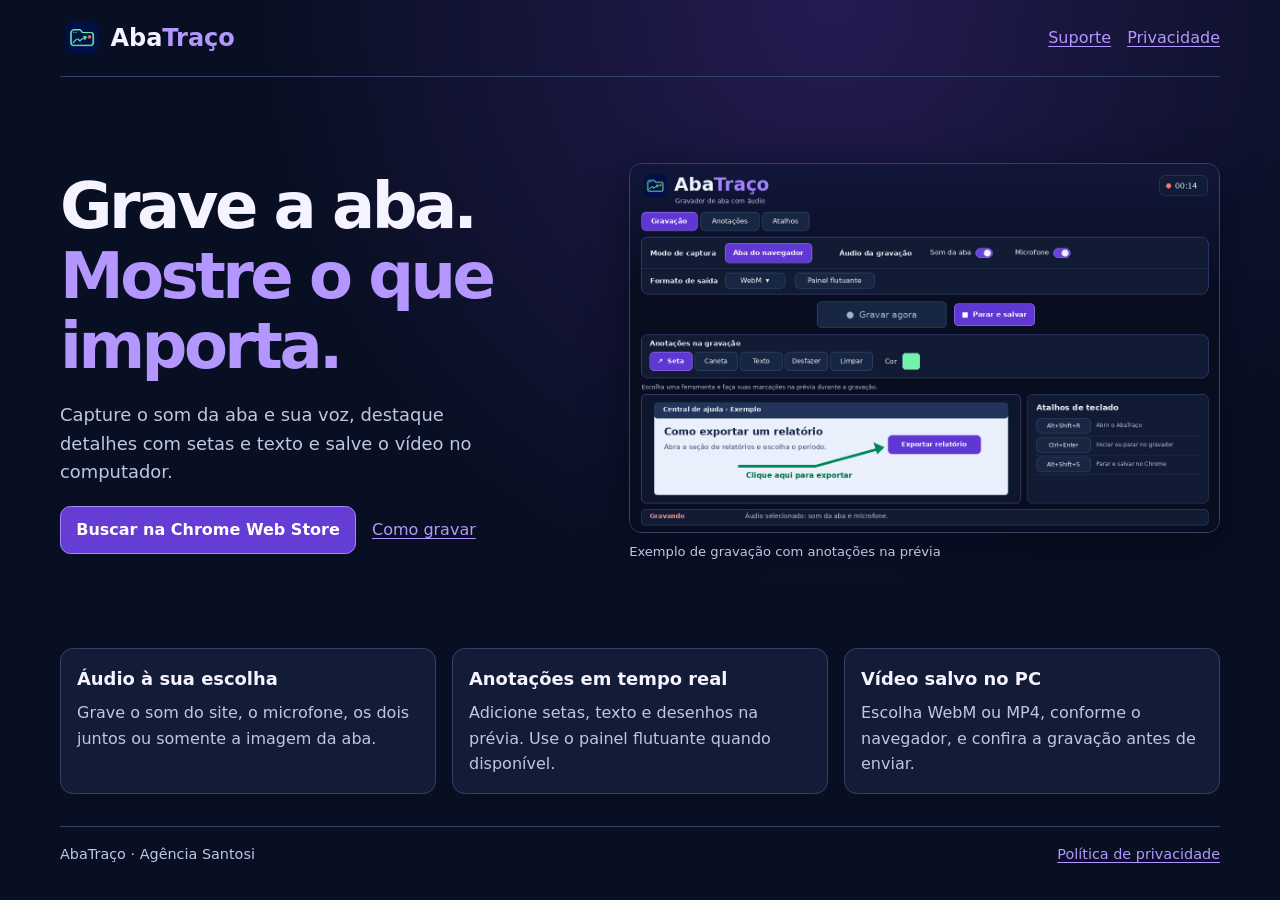
<file: index.html>
<!doctype html>
<html lang="pt-BR">
<head>
  <meta charset="utf-8">
  <meta name="viewport" content="width=device-width, initial-scale=1">
  <meta name="description" content="Grave uma aba do Chrome com áudio, faça anotações durante a gravação e salve o vídeo no computador.">
  <meta name="theme-color" content="#090f23">
  <title>AbaTraço — Gravador de aba com áudio para Chrome</title>
  <link rel="icon" type="image/png" href="/assets/icone.png">
  <link rel="stylesheet" href="/assets/site.css">
 <meta name="google-site-verification" content="iTG5Riwb49mQr5StYgrw8EXzo0FYZhEQ5DPHFdhIou0" />
</head>
<body>
  <a class="skip" href="#conteudo">Ir para o conteúdo</a>
  <header class="site-header">
    <a class="brand" href="/"><img src="/assets/icone.png" width="44" height="44" alt=""><span>Aba<b>Traço</b></span></a>
    <nav aria-label="Navegação"><a href="/suporte/">Suporte</a><a href="/privacidade/">Privacidade</a></nav>
  </header>
  <main id="conteudo">
    <section class="hero">
      <div>
        <h1>Grave a aba.<br><em>Mostre o que importa.</em></h1>
        <p>Capture o som da aba e sua voz, destaque detalhes com setas e texto e salve o vídeo no computador.</p>
        <div class="actions">
          <a class="button" href="https://chromewebstore.google.com/search/AbaTra%C3%A7o">Buscar na Chrome Web Store</a>
          <a href="/suporte/#como-gravar">Como gravar</a>
        </div>
      </div>
      <figure>
        <img src="/assets/gravacao.png" width="1280" height="800" alt="Interface demonstrativa do AbaTraço, com uma seta e texto na prévia da aba gravada" fetchpriority="high">
        <figcaption>Exemplo de gravação com anotações na prévia</figcaption>
      </figure>
    </section>
    <section class="features" aria-label="Recursos">
      <article><h2>Áudio à sua escolha</h2><p>Grave o som do site, o microfone, os dois juntos ou somente a imagem da aba.</p></article>
      <article><h2>Anotações em tempo real</h2><p>Adicione setas, texto e desenhos na prévia. Use o painel flutuante quando disponível.</p></article>
      <article><h2>Vídeo salvo no PC</h2><p>Escolha WebM ou MP4, conforme o navegador, e confira a gravação antes de enviar.</p></article>
    </section>
</main>
  <footer><span>AbaTraço · Agência Santosi</span><a href="/privacidade/">Política de privacidade</a></footer>
</body>
</html>
</file>
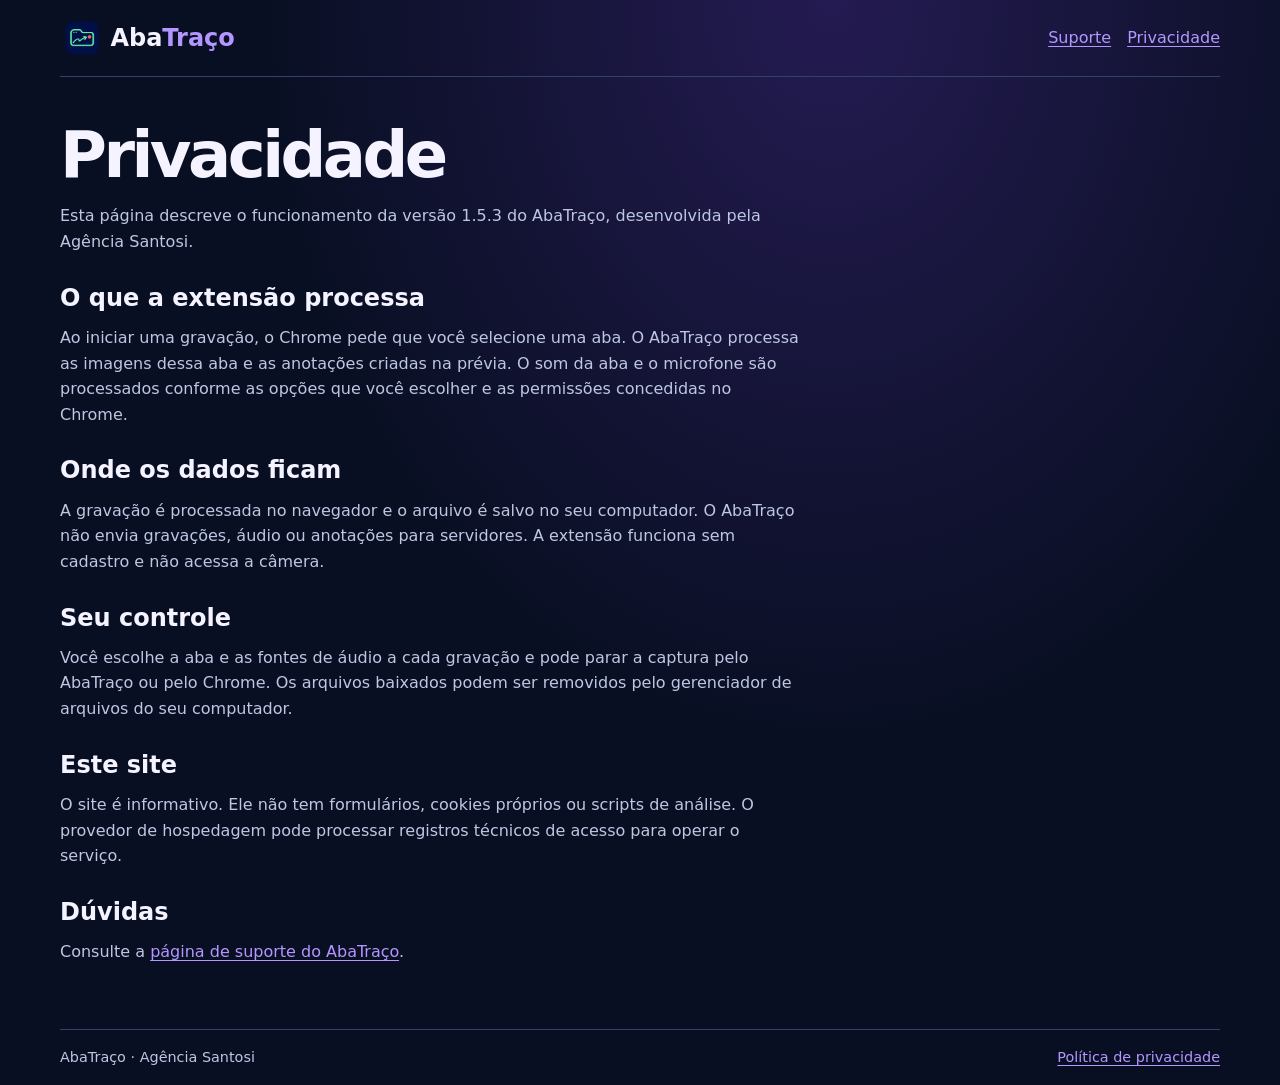
<file: privacidade/index.html>
<!doctype html>
<html lang="pt-BR">
<head>
  <meta charset="utf-8">
  <meta name="viewport" content="width=device-width, initial-scale=1">
  <meta name="description" content="Entenda como a versão local da extensão AbaTraço processa a gravação da aba e o áudio.">
  <meta name="theme-color" content="#090f23">
  <title>Privacidade do AbaTraço</title>
  <link rel="icon" type="image/png" href="/assets/icone.png">
  <link rel="stylesheet" href="/assets/site.css">
</head>
<body>
  <a class="skip" href="#conteudo">Ir para o conteúdo</a>
  <header class="site-header">
    <a class="brand" href="/"><img src="/assets/icone.png" width="44" height="44" alt=""><span>Aba<b>Traço</b></span></a>
    <nav aria-label="Navegação"><a href="/suporte/">Suporte</a><a href="/privacidade/">Privacidade</a></nav>
  </header>
  <main id="conteudo">
    <section class="text-page">
      <h1>Privacidade</h1>
      <p>Esta página descreve o funcionamento da versão 1.5.3 do AbaTraço, desenvolvida pela Agência Santosi.</p>
      <h2>O que a extensão processa</h2>
      <p>Ao iniciar uma gravação, o Chrome pede que você selecione uma aba. O AbaTraço processa as imagens dessa aba e as anotações criadas na prévia. O som da aba e o microfone são processados conforme as opções que você escolher e as permissões concedidas no Chrome.</p>
      <h2>Onde os dados ficam</h2>
      <p>A gravação é processada no navegador e o arquivo é salvo no seu computador. O AbaTraço não envia gravações, áudio ou anotações para servidores. A extensão funciona sem cadastro e não acessa a câmera.</p>
      <h2>Seu controle</h2>
      <p>Você escolhe a aba e as fontes de áudio a cada gravação e pode parar a captura pelo AbaTraço ou pelo Chrome. Os arquivos baixados podem ser removidos pelo gerenciador de arquivos do seu computador.</p>
      <h2>Este site</h2>
      <p>O site é informativo. Ele não tem formulários, cookies próprios ou scripts de análise. O provedor de hospedagem pode processar registros técnicos de acesso para operar o serviço.</p>
      <h2>Dúvidas</h2>
      <p>Consulte a <a href="/suporte/">página de suporte do AbaTraço</a>.</p>
    </section>
</main>
  <footer><span>AbaTraço · Agência Santosi</span><a href="/privacidade/">Política de privacidade</a></footer>
</body>
</html>
</file>
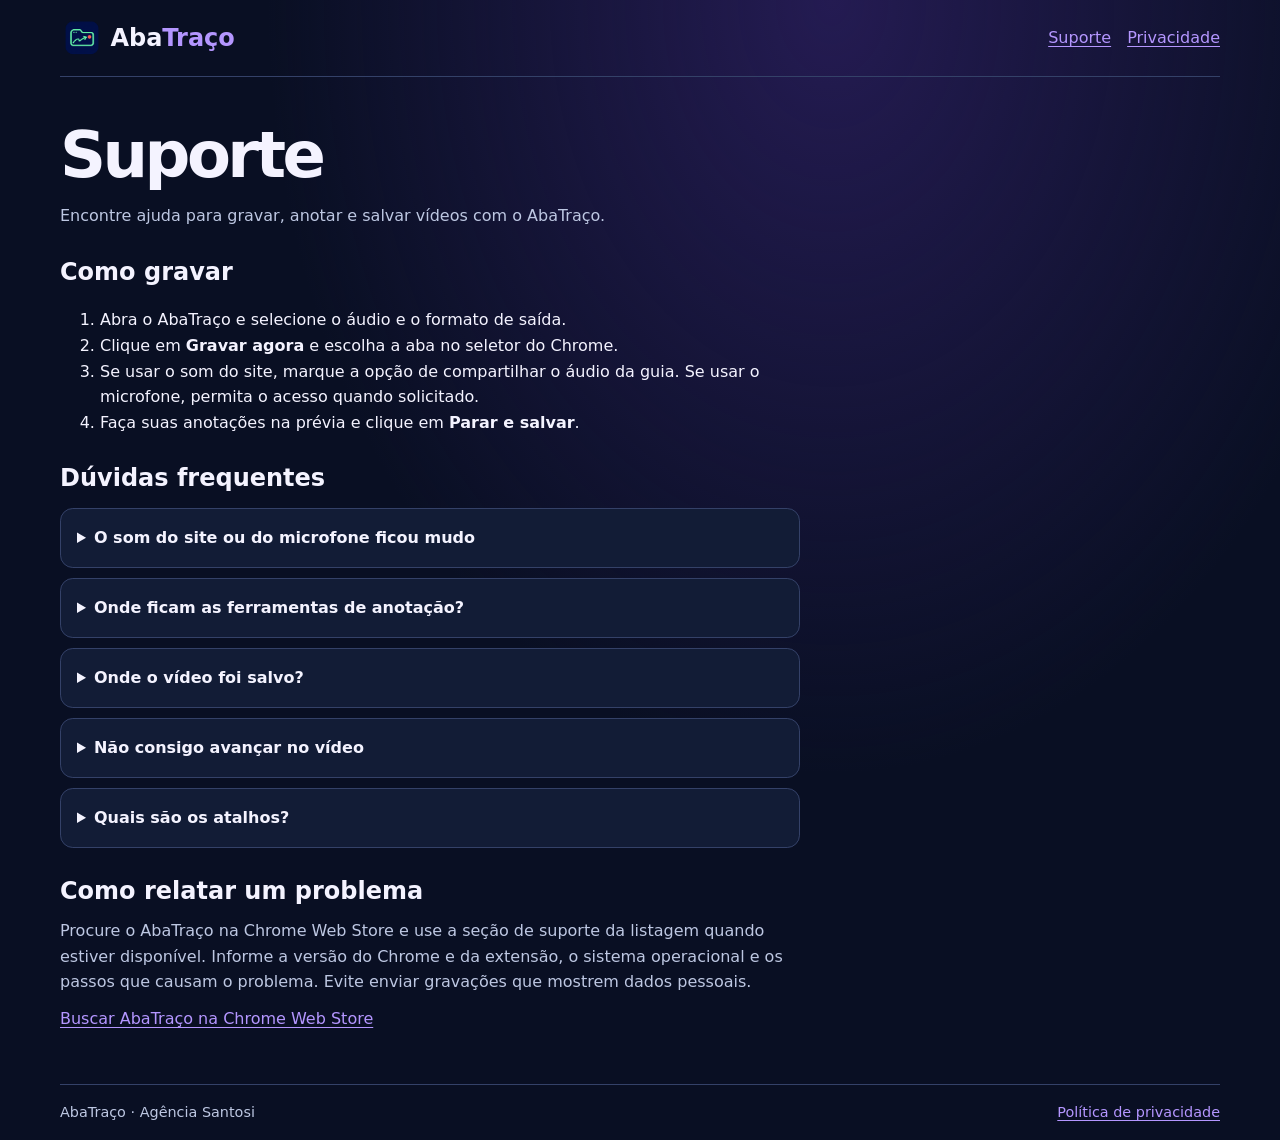
<file: suporte/index.html>
<!doctype html>
<html lang="pt-BR">
<head>
  <meta charset="utf-8">
  <meta name="viewport" content="width=device-width, initial-scale=1">
  <meta name="description" content="Aprenda a gravar uma aba com áudio, salvar o vídeo e resolver problemas comuns do AbaTraço.">
  <meta name="theme-color" content="#090f23">
  <title>Suporte do AbaTraço</title>
  <link rel="icon" type="image/png" href="/assets/icone.png">
  <link rel="stylesheet" href="/assets/site.css">
</head>
<body>
  <a class="skip" href="#conteudo">Ir para o conteúdo</a>
  <header class="site-header">
    <a class="brand" href="/"><img src="/assets/icone.png" width="44" height="44" alt=""><span>Aba<b>Traço</b></span></a>
    <nav aria-label="Navegação"><a href="/suporte/">Suporte</a><a href="/privacidade/">Privacidade</a></nav>
  </header>
  <main id="conteudo">
    <section class="text-page">
      <h1>Suporte</h1>
      <p>Encontre ajuda para gravar, anotar e salvar vídeos com o AbaTraço.</p>
      <h2 id="como-gravar">Como gravar</h2>
      <ol>
        <li>Abra o AbaTraço e selecione o áudio e o formato de saída.</li>
        <li>Clique em <strong>Gravar agora</strong> e escolha a aba no seletor do Chrome.</li>
        <li>Se usar o som do site, marque a opção de compartilhar o áudio da guia. Se usar o microfone, permita o acesso quando solicitado.</li>
        <li>Faça suas anotações na prévia e clique em <strong>Parar e salvar</strong>.</li>
      </ol>
      <h2>Dúvidas frequentes</h2>
      <details><summary>O som do site ou do microfone ficou mudo</summary><p>Confira as fontes em <strong>Áudio da gravação</strong>. Para o som do site, confirme o compartilhamento de áudio no seletor da guia. Para sua voz, confira se o Chrome tem acesso ao microfone e se o dispositivo correto está ativo.</p></details>
      <details><summary>Onde ficam as ferramentas de anotação?</summary><p>Elas ficam na janela do gravador. Clique em <strong>Painel flutuante</strong>, quando disponível, para manter a prévia visível sobre o site. Faça os traços na prévia.</p></details>
      <details><summary>Onde o vídeo foi salvo?</summary><p>Abra os downloads do Chrome em <code>chrome://downloads</code>. Enquanto a janela do gravador estiver aberta, você também pode usar <strong>Baixar vídeo novamente</strong>.</p></details>
      <details><summary>Não consigo avançar no vídeo</summary><p>Confira primeiro em <strong>Reproduzir</strong> dentro do AbaTraço. Se o player externo não deixar avançar, teste uma nova gravação em WebM no Chrome atualizado.</p></details>
      <details><summary>Quais são os atalhos?</summary><p>Abra a seção <strong>Atalhos de teclado</strong> no AbaTraço. Os atalhos da extensão podem ser personalizados em <code>chrome://extensions/shortcuts</code>.</p></details>
      <h2>Como relatar um problema</h2>
      <p>Procure o AbaTraço na Chrome Web Store e use a seção de suporte da listagem quando estiver disponível. Informe a versão do Chrome e da extensão, o sistema operacional e os passos que causam o problema. Evite enviar gravações que mostrem dados pessoais.</p>
      <a href="https://chromewebstore.google.com/search/AbaTra%C3%A7o">Buscar AbaTraço na Chrome Web Store</a>
    </section>
</main>
  <footer><span>AbaTraço · Agência Santosi</span><a href="/privacidade/">Política de privacidade</a></footer>
</body>
</html>
</file>
<file: assets/site.css>
:root{color-scheme:dark;--bg:#090f23;--card:#121c36;--ink:#f4f3ff;--muted:#bdc7e2;--accent:#b496ff;--line:#344168;font:16px/1.6 system-ui,sans-serif;background:var(--bg);color:var(--ink)}
*{box-sizing:border-box}body{margin:0;background:radial-gradient(ellipse at 65% 0,#241b52,transparent 48%),var(--bg)}
a{color:var(--accent);text-underline-offset:.18em}a:focus-visible,summary:focus-visible{outline:2px solid #73f2ad;outline-offset:4px}
.skip{position:absolute;left:1rem;transform:translateY(-300%);background:var(--card);padding:.5rem}.skip:focus{transform:none}
.site-header,main,footer{width:min(1160px,calc(100% - 36px));margin-inline:auto}
.site-header,footer{display:flex;justify-content:space-between;align-items:center;flex-wrap:wrap;gap:.6rem 1.3rem;padding-block:1rem}
.site-header{border-bottom:1px solid var(--line)}.brand{display:inline-flex;align-items:center;gap:.4rem;font-size:1.5rem;font-weight:750;text-decoration:none;color:var(--ink)}.brand b,em{color:var(--accent)}
nav,.actions{display:flex;align-items:center;flex-wrap:wrap;gap:.6rem 1rem}
.hero{display:grid;grid-template-columns:1fr 1.1fr;align-items:center;gap:2rem;padding-block:clamp(2rem,7vw,5.4rem)}
h1,h2,p,figure{margin:0}h1{font-size:clamp(2.15rem,5vw,4.1rem);line-height:1.1;letter-spacing:-.055em}em{font-style:normal}
.hero p{color:var(--muted);font-size:1.12rem;max-width:38ch;margin-block:1.2rem}
.button{display:inline-block;padding:.65rem .95rem;border-radius:.65rem;background:#653dd4;border:1px solid #a88aff;color:#fff;text-decoration:none;font-weight:700}
figure img{display:block;width:100%;height:auto;border:1px solid var(--line);border-radius:.8rem;box-shadow:0 12px 40px #030615a0}
figcaption{color:var(--muted);font-size:.82rem;margin-top:.45rem}
.features{display:grid;grid-template-columns:repeat(3,1fr);gap:1rem;margin-bottom:2rem}
article,details{background:var(--card);border:1px solid var(--line);border-radius:.8rem;padding:1rem}
article h2{font-size:1.12rem;margin-bottom:.4rem}article p,.text-page p,footer{color:var(--muted)}
.text-page{width:min(740px,100%);padding-block:2.7rem 3.3rem}.text-page h1{margin-bottom:.8rem}.text-page h2{margin:1.5rem 0 .5rem}.text-page p{margin-bottom:.7rem}
details{margin:.65rem 0}summary{cursor:pointer;font-weight:650}details p{margin:.5rem 0 0}
code{overflow-wrap:anywhere}footer{border-top:1px solid var(--line);font-size:.9rem}
@media(max-width:780px){.hero,.features{grid-template-columns:1fr}.hero{gap:1.4rem}}
</file>
